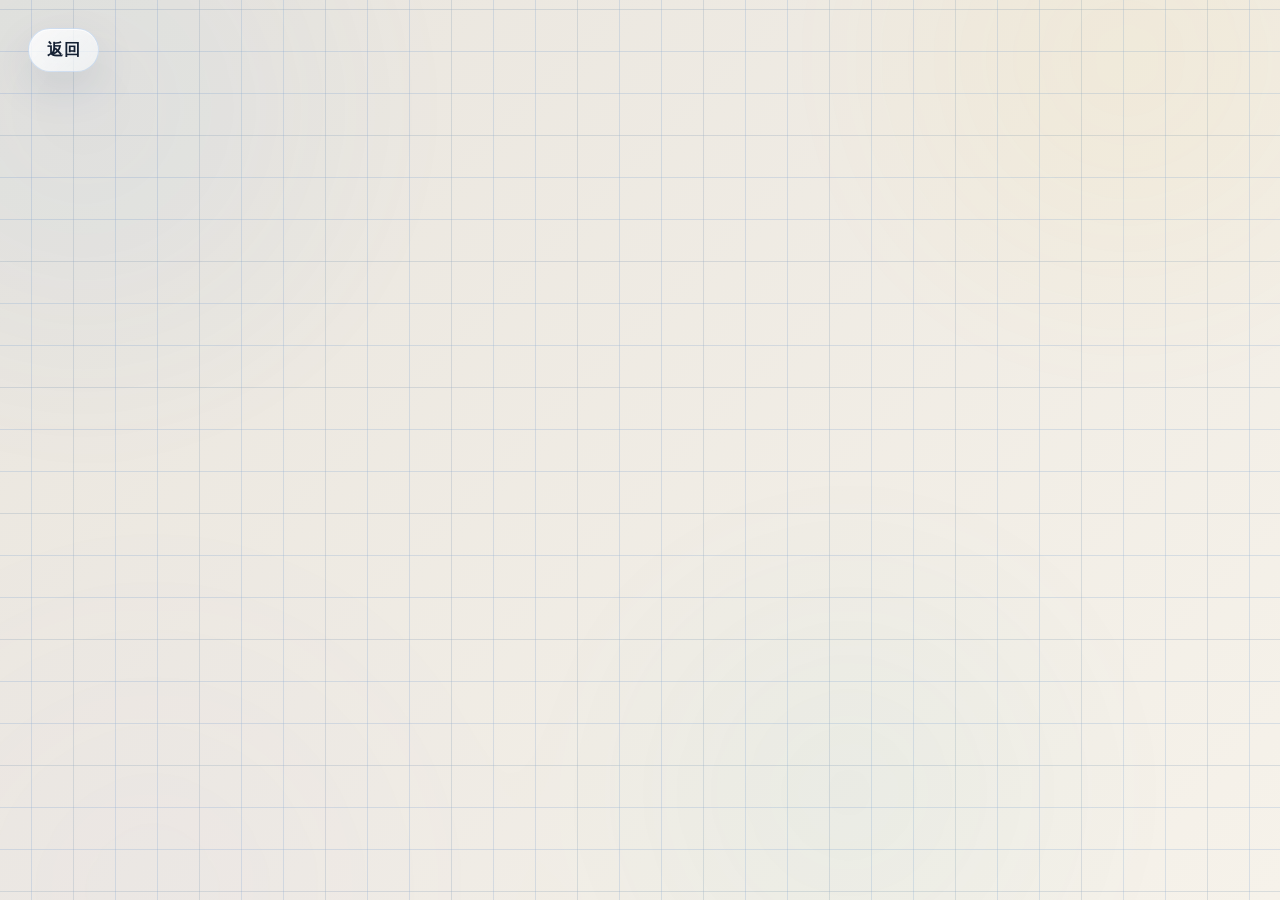
<file: pages/avatar-secret.html>
<!DOCTYPE html>
<html lang="zh-CN">
<head>
  <meta charset="UTF-8" />
  <meta name="viewport" content="width=device-width, initial-scale=1.0" />
  <link rel="stylesheet" href="../assets/css/style.css" />
  <title>角色形象隐藏页</title>
</head>
<body class="avatar-secret-page">
  <a class="avatar-secret-back" href="../home.html#profile">返回</a>

  <script src="../assets/js/site-data.js"></script>
<script data-v73-theme-prepaint>
(function(){
  var fallback='light';
  try{var configured=window.SITE_DATA&&window.SITE_DATA.site&&window.SITE_DATA.site.defaultTheme; fallback=configured==='dark'?'dark':'light';}catch(e){}
  var theme=fallback;
  try{var sessionChoice=sessionStorage.getItem('zw-theme-session-v73'); if(sessionChoice==='dark'||sessionChoice==='light') theme=sessionChoice;}catch(e){}
  document.documentElement.setAttribute('data-theme',theme);
})();
</script>
  <script src="../assets/js/avatar-secret.js"></script>
</body>
</html>
</file>
<file: assets/css/style.css>
@charset "UTF-8";
/* Zhuweixian HR Website V85 stylesheet entry. 视觉顺序与 V81 完全一致，仅拆分为可维护模块。 */
@import url("./modules/00-foundation-v05-v14.css");
@import url("./modules/10-portfolio-game-resume-v15-v27.css");
@import url("./modules/20-background-theme-duration-v28-v43.css");
@import url("./modules/30-entry-responsive-layout-v44-v61.css");
@import url("./modules/40-media-final-overrides-v62-v81.css");
</file>
